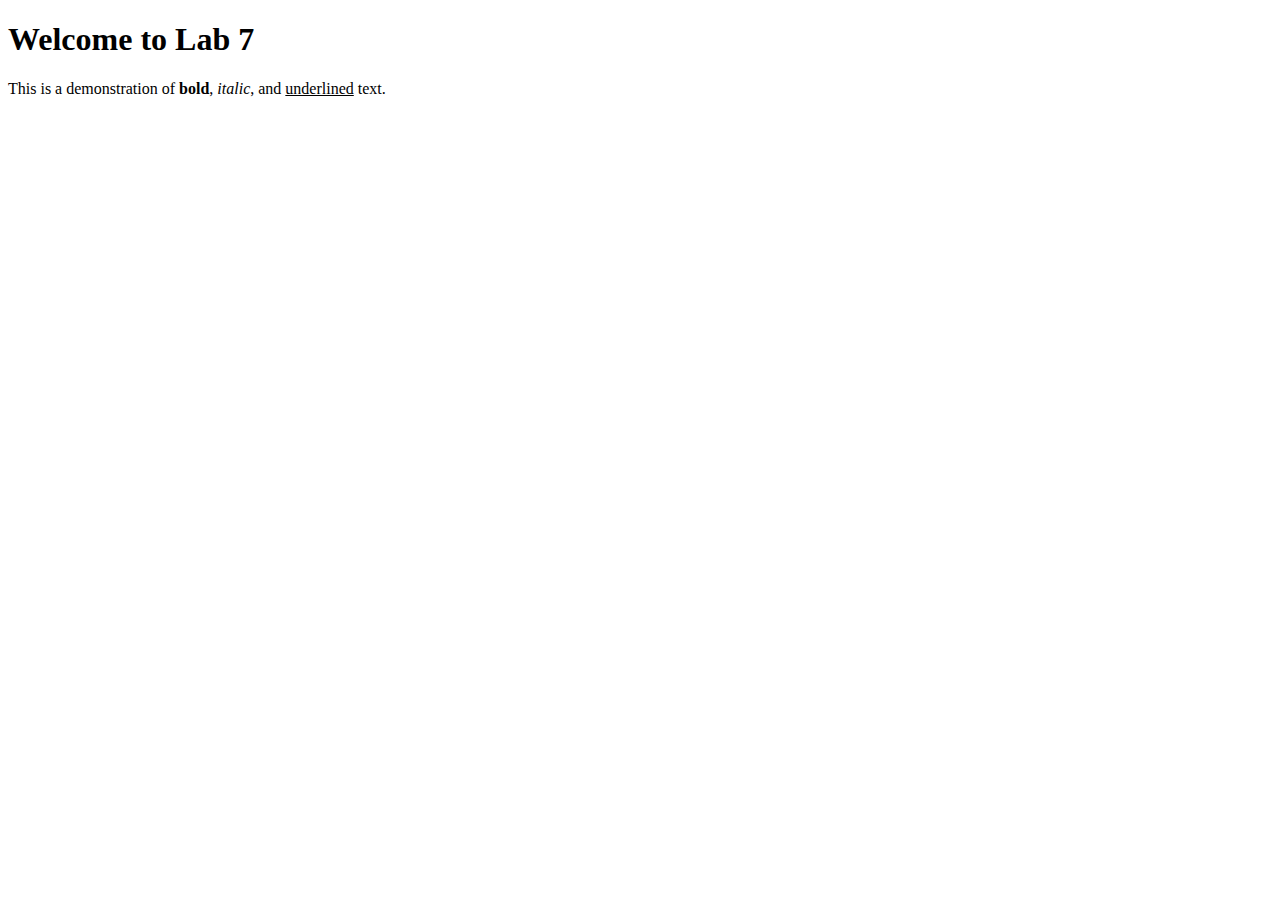
<file: index.html>
<!-- Ali Setareh, Group X -->
<!DOCTYPE html>
<html lang="en">
<head>
    <meta charset="UTF-8">
    <meta name="viewport" content="width=device-width, initial-scale=1.0">
    <title>Lab 7 - Basic HTML</title>
</head>
<body>
    <h1>Welcome to Lab 7</h1>
    <p>This is a demonstration of <b>bold</b>, <i>italic</i>, and <u>underlined</u> text.</p>
</body>
</html>
</file>
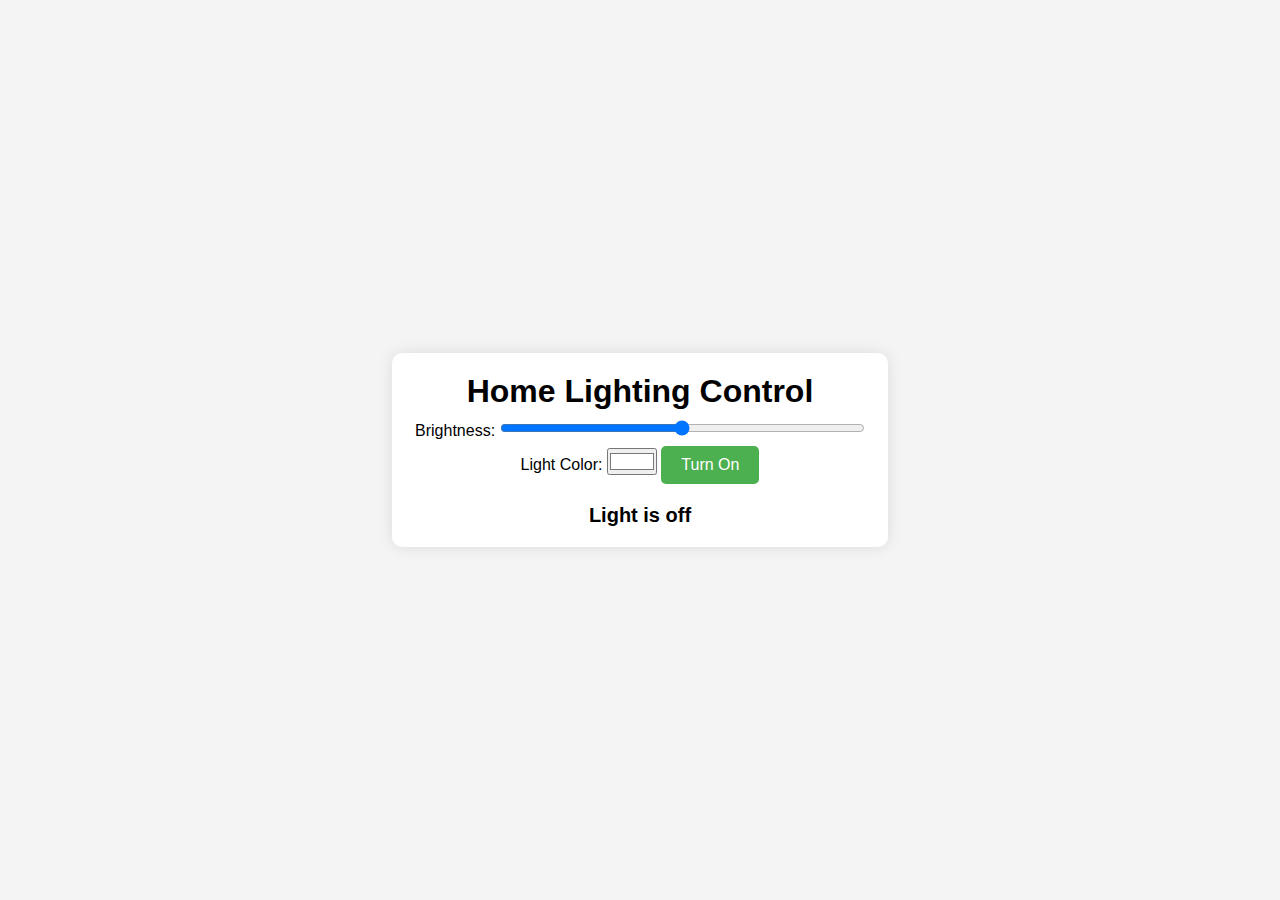
<file: Homework/index.html>
<!DOCTYPE html>
<html lang="en">
<head>
    <meta charset="UTF-8">
    <meta name="viewport" content="width=device-width, initial-scale=1.0">
    <title>Home Lighting Control</title>
    <link rel="stylesheet" href="style.css">
</head>
<body>
    <div class="container">
        <h1>Home Lighting Control</h1>
        <div class="controls">
            <label for="brightness">Brightness:</label>
            <input type="range" id="brightness" min="0" max="100" value="50">

            <label for="color">Light Color:</label>
            <input type="color" id="color" value="#ffffff">

            <button id="toggleLight">Turn On</button>
        </div>
        <div id="lightStatus">Light is off</div>
    </div>

    <script src="script.js"></script>
</body>
</html>
</file>
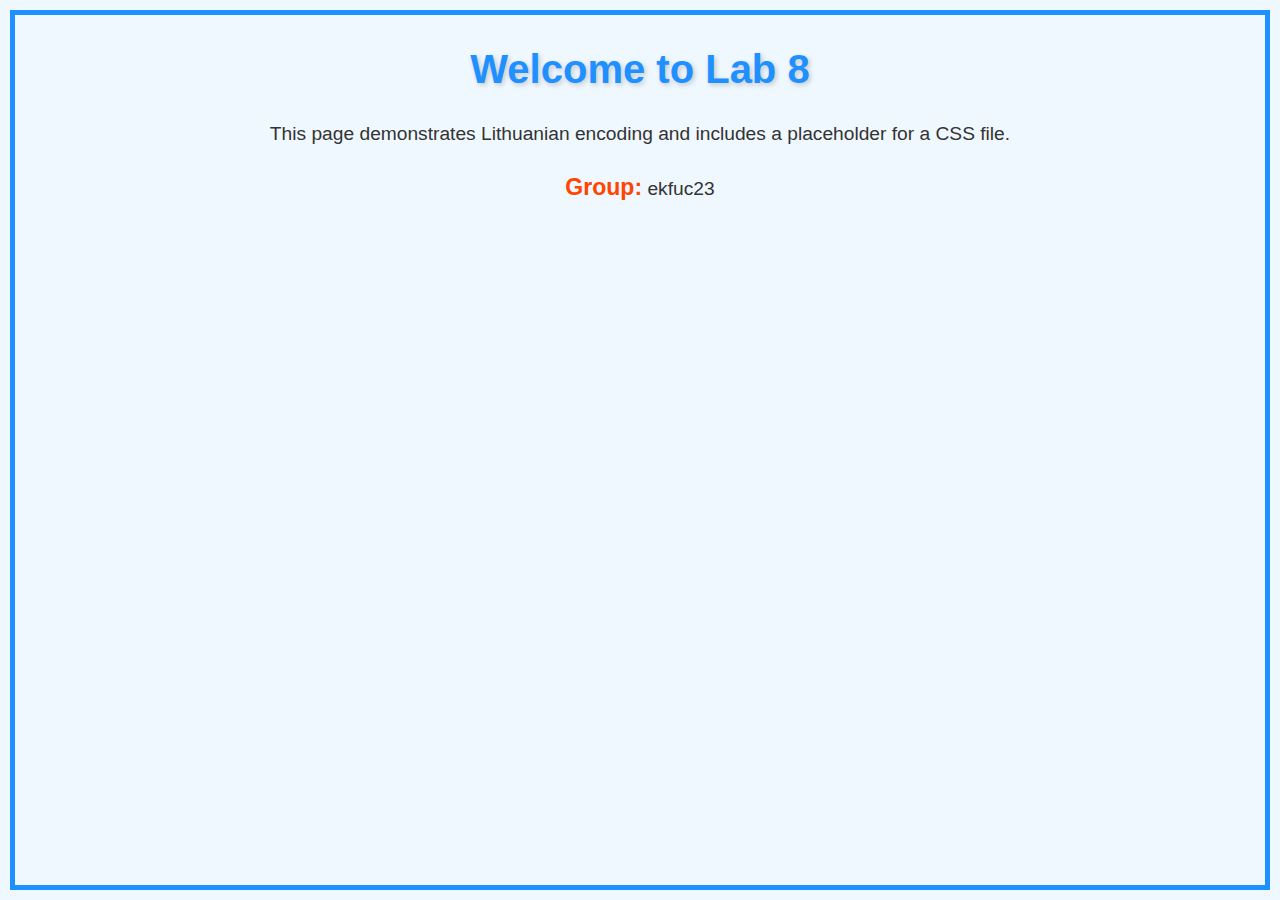
<file: lab8/index.html>
<!-- Created by: Ali Setareh, Group: ekfuc23 -->
<!DOCTYPE html>
<html lang="lt">
<head>
    <meta charset="UTF-8">
    <meta name="description" content="Lab 8 - Enhanced HTML Page with Lithuanian Encoding">
    <title>Lab 8 - Enhanced HTML</title>
    <link rel="stylesheet" href="styles.css">
</head>
<body>
    <h1>Welcome to Lab 8</h1>
    <p>This page demonstrates Lithuanian encoding and includes a placeholder for a CSS file.</p>
    <p><b>Group:</b> ekfuc23</p>
</body>
</html>
</file>
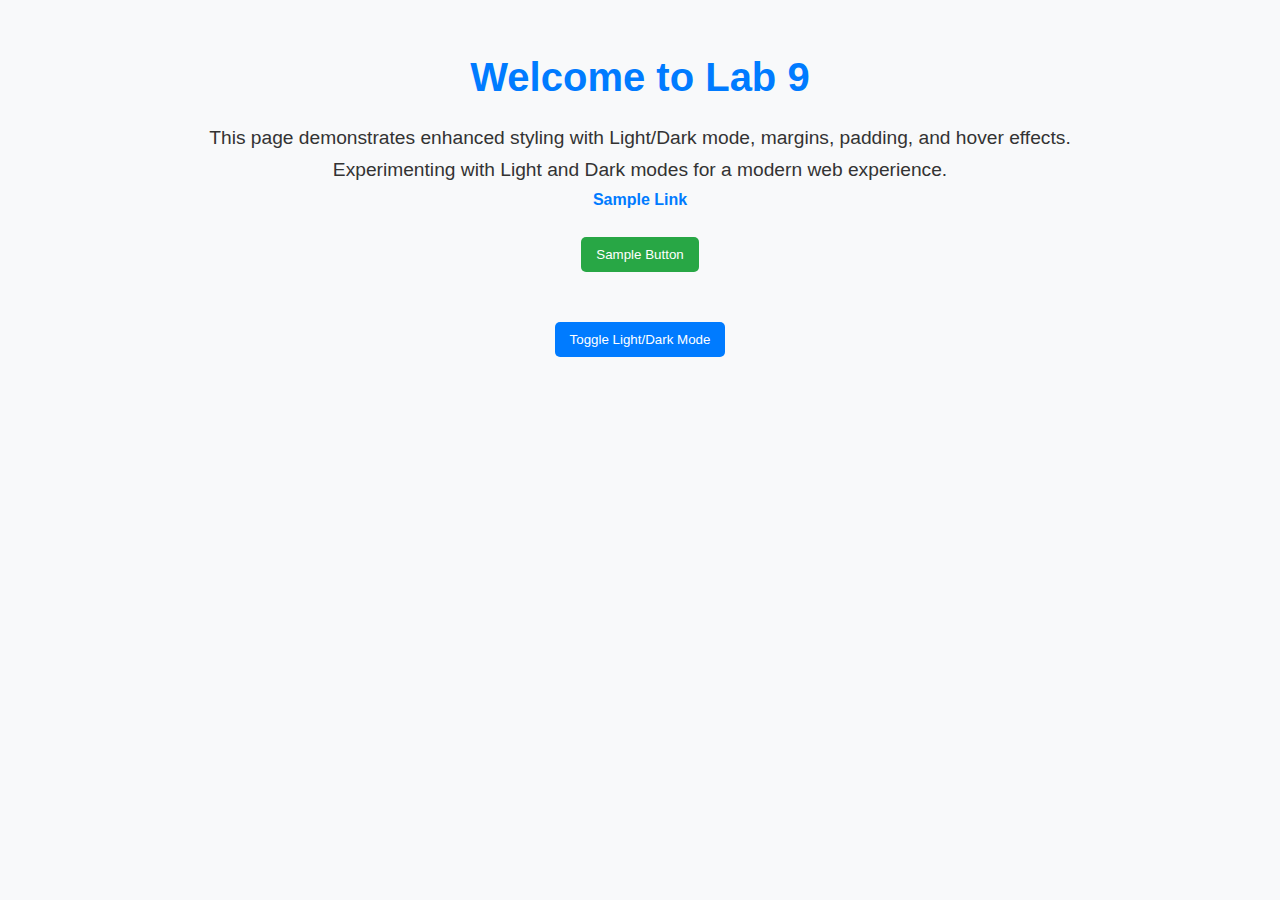
<file: lab9/index.html>
<!DOCTYPE html>
<html lang="en">
<head>
    <meta charset="UTF-8">
    <meta name="viewport" content="width=device-width, initial-scale=1.0">
    <title>Lab 9 - Light/Dark Mode</title>
    <link rel="stylesheet" href="styles.css">
</head>
<body>
    <div class="container">
        <h1>Welcome to Lab 9</h1>
        <p>This page demonstrates enhanced styling with Light/Dark mode, margins, padding, and hover effects.</p>
        <div class="section">
            <p>Experimenting with Light and Dark modes for a modern web experience.</p>
        </div>
        <a href="#">Sample Link</a><br><br>
        <button>Sample Button</button>
    </div>

    <!-- Light/Dark Mode Toggle -->
    <button id="theme-toggle" class="toggle-button">Toggle Light/Dark Mode</button>

    <script src="functions.js"></script>
</body>
</html>
</file>
<file: Homework/style.css>
* {
    margin: 0;
    padding: 0;
    box-sizing: border-box;
}

body {
    font-family: Arial, sans-serif;
    background-color: #f4f4f4;
    display: flex;
    justify-content: center;
    align-items: center;
    height: 100vh;
}

.container {
    background-color: #fff;
    padding: 20px;
    border-radius: 10px;
    box-shadow: 0 0 15px rgba(0, 0, 0, 0.1);
    text-align: center;
}

.controls {
    margin-bottom: 20px;
}

input[type="range"] {
    width: 80%;
    margin: 10px 0;
}

button {
    padding: 10px 20px;
    font-size: 16px;
    background-color: #4CAF50;
    color: white;
    border: none;
    cursor: pointer;
    border-radius: 5px;
}

button:hover {
    background-color: #45a049;
}

#lightStatus {
    font-size: 20px;
    font-weight: bold;
}
</file>
<file: lab8/styles.css>
/* General styles */
body {
    font-family: Arial, sans-serif;
    background-color: #f0f8ff; /* Light blue background */
    color: #333; /* Default text color */
    margin: 0;
    padding: 20px;
    text-align: center;
}

/* Header style */
h1 {
    color: #1e90ff; /* Dodger blue for the Lab title */
    font-size: 2.5em;
    text-shadow: 2px 2px 5px rgba(0, 0, 0, 0.2);
}

/* Paragraph style */
p {
    font-size: 1.2em;
    line-height: 1.6;
}

/* Group text styling */
p b {
    color: #ff4500; /* Orange Red for the group text */
    font-size: 1.2em;
}

/* Add a subtle border to the body */
body::after {
    content: "";
    position: fixed;
    top: 10px;
    bottom: 10px;
    left: 10px;
    right: 10px;
    border: 5px solid #1e90ff;
    pointer-events: none;
}
</file>
<file: lab9/styles.css>
:root {
    --bg-light: #f8f9fa;
    --text-light: #333;
    --bg-dark: #121212;
    --text-dark: #f8f9fa;
    --primary-color: #007bff;
    --hover-color: #0056b3;
    --button-bg: #28a745;
    --button-hover: #218838;
}

body {
    font-family: Arial, sans-serif;
    background-color: var(--bg-light);
    color: var(--text-light);
    transition: background-color 0.5s, color 0.5s;
}

body.dark-mode {
    background-color: var(--bg-dark);
    color: var(--text-dark);
}

h1 {
    font-size: 2.5em;
    color: var(--primary-color);
    text-align: center;
}

p {
    font-size: 1.2em;
    text-align: center;
    margin: 10px auto;
    width: 80%;
}

a {
    color: var(--primary-color);
    text-decoration: none;
    font-weight: bold;
}

a:hover {
    color: var(--hover-color);
    text-decoration: underline;
}

button {
    margin: 10px;
    padding: 10px 15px;
    background-color: var(--button-bg);
    color: #fff;
    border: none;
    border-radius: 5px;
    cursor: pointer;
    transition: background-color 0.3s;
}

button:hover {
    background-color: var(--button-hover);
}

.toggle-button {
    display: block;
    margin: 20px auto;
    background-color: var(--primary-color);
    color: #fff;
}

.toggle-button:hover {
    background-color: var(--hover-color);
}

.container {
    text-align: center;
    margin: 0 auto;
    padding: 20px;
}
</file>
